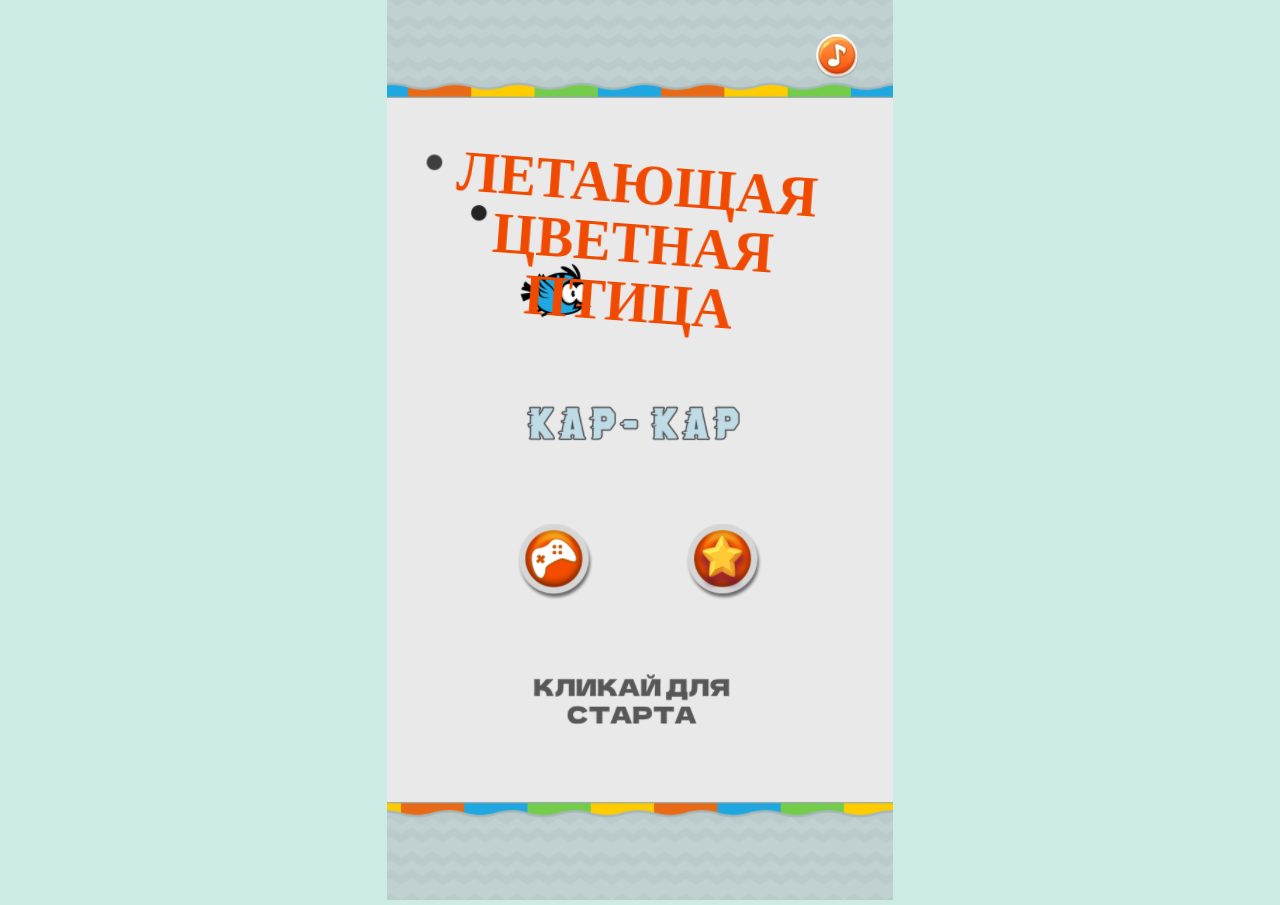
<file: 1/index.html>
<!DOCTYPE html>
<html>
<head>
<meta charset="UTF-8">
<title>Flappy color birds</title>
<meta name="viewport" content="width=device-width, initial-scale=1.0, maximum-scale=1.0, minimum-scale=1.0, user-scalable=no">

<meta name="generator" content="Scirra Construct">
	<meta name="author" content="Linbeck">
	<meta name="description" content="Flappy color birds">
	<link rel="manifest" href="appmanifest.json">
	<link rel="apple-touch-icon" sizes="128x128" href="icons/icon-128.png">
	<link rel="apple-touch-icon" sizes="256x256" href="icons/icon-256.png">
	<link rel="icon" type="image/png" href="icons/icon-256.png">

<link rel="stylesheet" href="style.css">


</head>
<body>

<script>
if (location.protocol.substr(0, 4) === "file")
{
	alert("Web exports won't work until you upload them. (When running on the file: protocol, browsers block many features from working for security reasons.)");
}
</script>

	<noscript>
		<div id="notSupportedWrap">
			<h2 id="notSupportedTitle">This content requires JavaScript</h2>
			<p class="notSupportedMessage">JavaScript appears to be disabled. Please enable it to view this content.</p>
		</div>
	</noscript>
	<script src="scripts/supportcheck.js"></script>
	<script src="scripts/offlineclient.js" type="module"></script>
	<script src="scripts/main.js" type="module"></script>
	<script src="scripts/register-sw.js" type="module"></script>

</body>
</html>
</file>
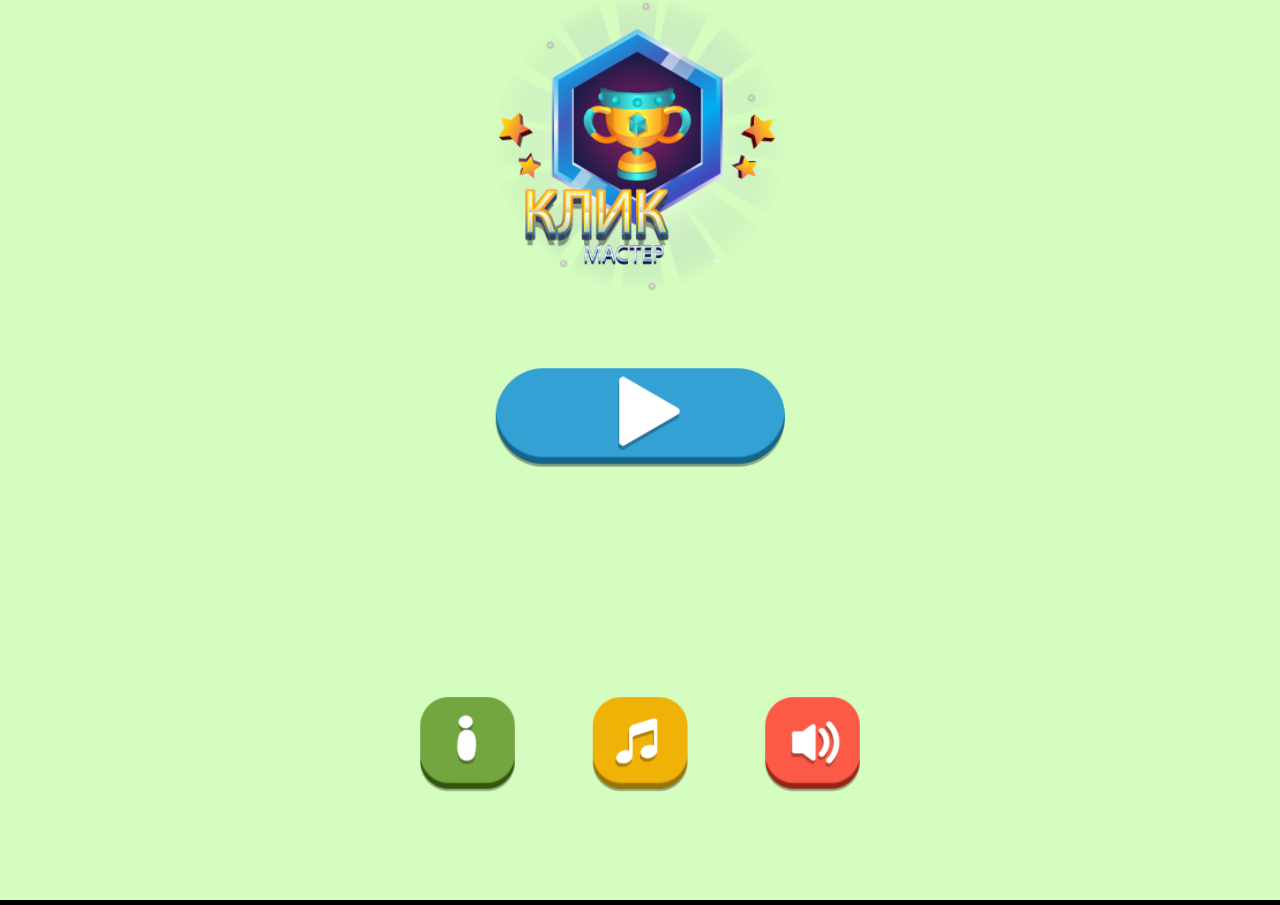
<file: na/index.html>
<!DOCTYPE html>
<html>
<head>
<meta charset="UTF-8">
<title>Нажми</title>
<meta name="viewport" content="width=device-width, initial-scale=1.0, maximum-scale=1.0, minimum-scale=1.0, user-scalable=no">

<meta name="generator" content="Scirra Construct">
	<meta name="author" content="st4life">
	<meta name="description" content="Нажми">
	<link rel="manifest" href="appmanifest.json">
	<link rel="apple-touch-icon" sizes="128x128" href="icons/icon-128.png">
	<link rel="apple-touch-icon" sizes="256x256" href="icons/icon-256.png">
	<link rel="icon" type="image/png" href="icons/icon-256.png">

<link rel="stylesheet" href="style.css">


</head>
<body>

<script>
if (location.protocol.substr(0, 4) === "file")
{
	alert("Web exports won't work until you upload them. (When running on the file: protocol, browsers block many features from working for security reasons.)");
}
</script>

	<noscript>
		<div id="notSupportedWrap">
			<h2 id="notSupportedTitle">This content requires JavaScript</h2>
			<p class="notSupportedMessage">JavaScript appears to be disabled. Please enable it to view this content.</p>
		</div>
	</noscript>
	<script src="scripts/supportcheck.js"></script>
	<script src="scripts/offlineclient.js" type="module"></script>
	<script src="scripts/main.js" type="module"></script>
	<script src="scripts/register-sw.js" type="module"></script>

</body>
</html>
</file>
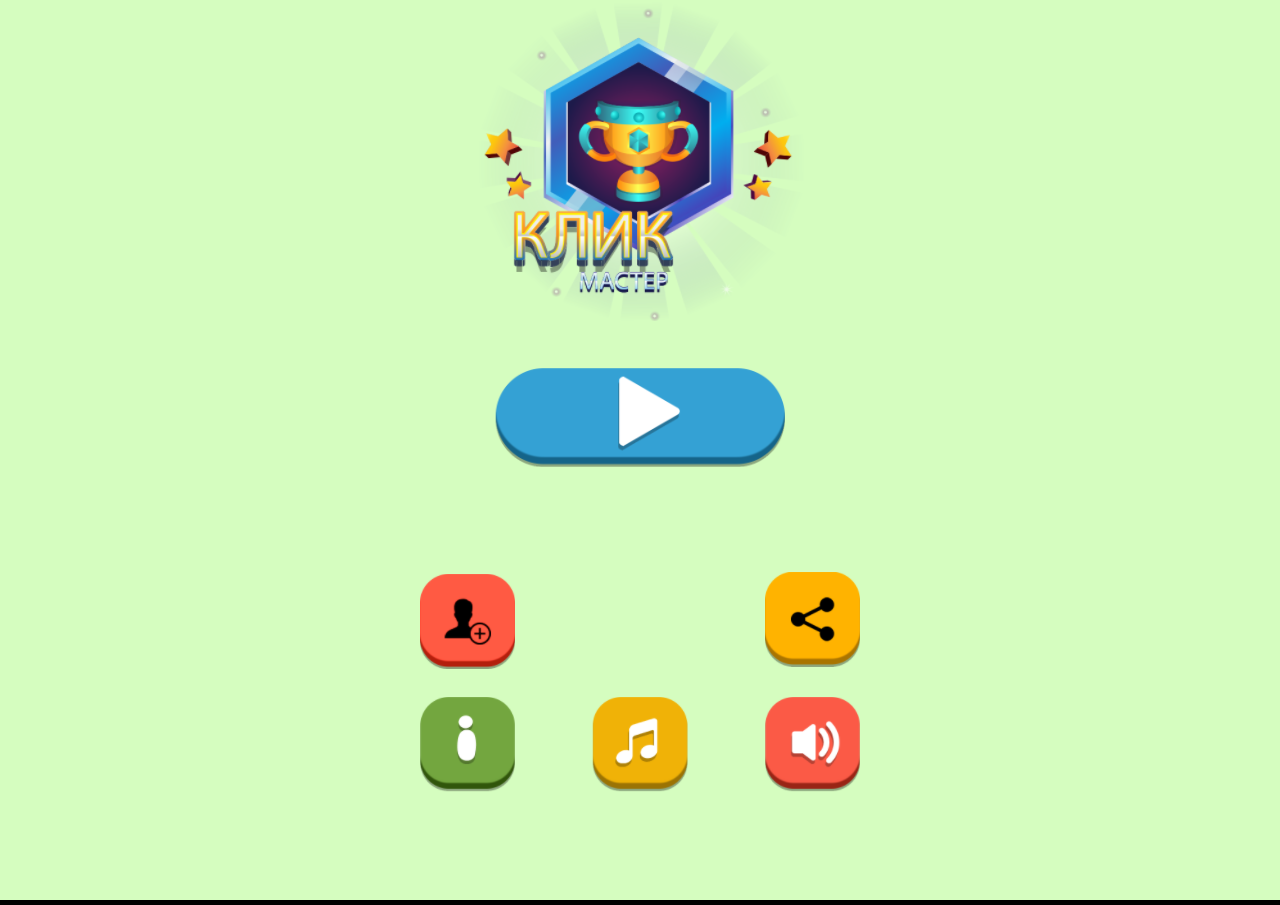
<file: nana/index.html>
<!DOCTYPE html>
<html>
<head>
<meta charset="UTF-8">
<title>Нажми</title>
<meta name="viewport" content="width=device-width, initial-scale=1.0, maximum-scale=1.0, minimum-scale=1.0, user-scalable=no">

<meta name="generator" content="Scirra Construct">
	<meta name="description" content="Нажми">
	<link rel="manifest" href="appmanifest.json">
	<link rel="apple-touch-icon" sizes="128x128" href="icons/icon-128.png">
	<link rel="apple-touch-icon" sizes="256x256" href="icons/icon-256.png">
	<link rel="icon" type="image/png" href="icons/icon-256.png">

<link rel="stylesheet" href="style.css">


</head>
<body>

<script>
if (location.protocol.substr(0, 4) === "file")
{
	alert("Web exports won't work until you upload them. (When running on the file: protocol, browsers block many features from working for security reasons.)");
}
</script>

	<noscript>
		<div id="notSupportedWrap">
			<h2 id="notSupportedTitle">This content requires JavaScript</h2>
			<p class="notSupportedMessage">JavaScript appears to be disabled. Please enable it to view this content.</p>
		</div>
	</noscript>
	<script src="scripts/supportcheck.js"></script>
	<script src="scripts/offlineclient.js" type="module"></script>
	<script src="scripts/main.js" type="module"></script>
	<script src="scripts/register-sw.js" type="module"></script>

</body>
</html>
</file>
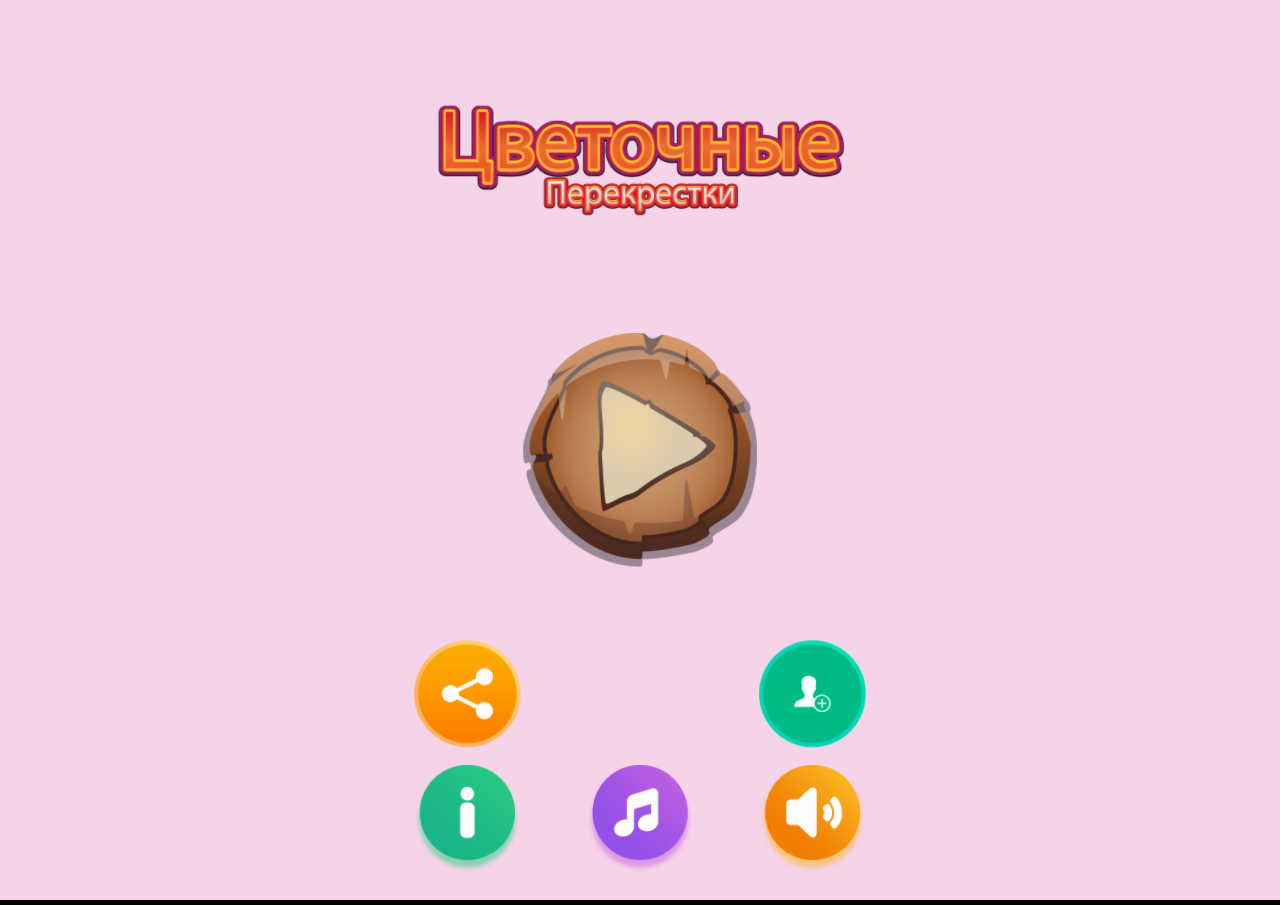
<file: pereki/index.html>
<!DOCTYPE html>
<html>
<head>
<meta charset="UTF-8">
<title>Цветные линии</title>
<meta name="viewport" content="width=device-width, initial-scale=1.0, maximum-scale=1.0, minimum-scale=1.0, user-scalable=no">

<meta name="generator" content="Scirra Construct">
	<meta name="author" content="st4life">
	<meta name="description" content="Цвет строки">
	<link rel="manifest" href="appmanifest.json">
	<link rel="apple-touch-icon" sizes="128x128" href="icons/icon-128.png">
	<link rel="apple-touch-icon" sizes="256x256" href="icons/icon-256.png">
	<link rel="apple-touch-icon" sizes="512x512" href="icons/icon-512.png">
	<link rel="icon" type="image/png" href="icons/icon-512.png">

<link rel="stylesheet" href="style.css">


</head>
<body>

<script>
if (location.protocol.substr(0, 4) === "file")
{
	alert("Web exports won't work until you upload them. (When running on the file: protocol, browsers block many features from working for security reasons.)");
}
</script>

	<noscript>
		<div id="notSupportedWrap">
			<h2 id="notSupportedTitle">This content requires JavaScript</h2>
			<p class="notSupportedMessage">JavaScript appears to be disabled. Please enable it to view this content.</p>
		</div>
	</noscript>
	<script src="scripts/supportcheck.js"></script>
	<script src="scripts/offlineclient.js" type="module"></script>
	<script src="scripts/main.js" type="module"></script>
	<script src="scripts/register-sw.js" type="module"></script>

</body>
</html>
</file>
<file: 1/style.css>
html, body {
	padding: 0;
	margin: 0;
	overflow: hidden;
	
	background: #ccebe5;
	color: white;
}

html, body, canvas {
	touch-action: none;
	touch-action-delay: none;
}

#notSupportedWrap {
	margin: 2em auto 1em auto;
	width: 75%;
	max-width: 45em;
	border: 2px solid #aaa;
	border-radius: 1em;
	padding: 2em;
	background-color: #f0f0f0;
	font-family: "Segoe UI", Frutiger, "Frutiger Linotype", "Dejavu Sans", "Helvetica Neue", Arial, sans-serif;
	color: black;
}

#notSupportedTitle {
	font-size: 1.8em;
}

.notSupportedMessage {
	font-size: 1.2em;
}

.notSupportedMessage em {
	color: #888;
}

/* bbcode styles */
.bbCodeH1 {
	font-size: 2em;
	font-weight: bold;
}

.bbCodeH2 {
	font-size: 1.5em;
	font-weight: bold;
}

.bbCodeH3 {
	font-size: 1.25em;
	font-weight: bold;
}

.bbCodeH4 {
	font-size: 1.1em;
	font-weight: bold;
}

.bbCodeItem::before {
	content: " • ";
}

/* For text icons converted to HTML: size the height to the line height
   preserving the aspect ratio. Also add position: relative as that allows
   just adding a 'top' style for the iconoffsety style. */
.c3-text-icon {
	height: 1em;
	width: auto;
	position: relative;
}

/* screen reader text */
.c3-screen-reader-text {
	position: absolute;
	width: 1px;
    height: 1px;
    overflow: hidden;
    clip: rect(1px, 1px, 1px, 1px);
}
</file>
<file: na/style.css>
html, body {
	padding: 0;
	margin: 0;
	overflow: hidden;
	
	background: #000000;
	color: white;
}

html, body, canvas {
	touch-action: none;
	touch-action-delay: none;
}

#notSupportedWrap {
	margin: 2em auto 1em auto;
	width: 75%;
	max-width: 45em;
	border: 2px solid #aaa;
	border-radius: 1em;
	padding: 2em;
	background-color: #f0f0f0;
	font-family: "Segoe UI", Frutiger, "Frutiger Linotype", "Dejavu Sans", "Helvetica Neue", Arial, sans-serif;
	color: black;
}

#notSupportedTitle {
	font-size: 1.8em;
}

.notSupportedMessage {
	font-size: 1.2em;
}

.notSupportedMessage em {
	color: #888;
}

/* bbcode styles */
.bbCodeH1 {
	font-size: 2em;
	font-weight: bold;
}

.bbCodeH2 {
	font-size: 1.5em;
	font-weight: bold;
}

.bbCodeH3 {
	font-size: 1.25em;
	font-weight: bold;
}

.bbCodeH4 {
	font-size: 1.1em;
	font-weight: bold;
}

.bbCodeItem::before {
	content: " • ";
}

/* screen reader text */
.c3-screen-reader-text {
	position: absolute;
	width: 1px;
    height: 1px;
    overflow: hidden;
    clip: rect(1px, 1px, 1px, 1px);
}
</file>
<file: nana/style.css>
html, body {
	padding: 0;
	margin: 0;
	overflow: hidden;
	
	background: #000000;
	color: white;
}

html, body, canvas {
	touch-action: none;
	touch-action-delay: none;
}

#notSupportedWrap {
	margin: 2em auto 1em auto;
	width: 75%;
	max-width: 45em;
	border: 2px solid #aaa;
	border-radius: 1em;
	padding: 2em;
	background-color: #f0f0f0;
	font-family: "Segoe UI", Frutiger, "Frutiger Linotype", "Dejavu Sans", "Helvetica Neue", Arial, sans-serif;
	color: black;
}

#notSupportedTitle {
	font-size: 1.8em;
}

.notSupportedMessage {
	font-size: 1.2em;
}

.notSupportedMessage em {
	color: #888;
}

/* bbcode styles */
.bbCodeH1 {
	font-size: 2em;
	font-weight: bold;
}

.bbCodeH2 {
	font-size: 1.5em;
	font-weight: bold;
}

.bbCodeH3 {
	font-size: 1.25em;
	font-weight: bold;
}

.bbCodeH4 {
	font-size: 1.1em;
	font-weight: bold;
}

.bbCodeItem::before {
	content: " • ";
}

/* screen reader text */
.c3-screen-reader-text {
	position: absolute;
	width: 1px;
    height: 1px;
    overflow: hidden;
    clip: rect(1px, 1px, 1px, 1px);
}
</file>
<file: pereki/style.css>
html, body {
	padding: 0;
	margin: 0;
	overflow: hidden;
	
	background: #000000;
	color: white;
}

html, body, canvas {
	touch-action: none;
	touch-action-delay: none;
}

#notSupportedWrap {
	margin: 2em auto 1em auto;
	width: 75%;
	max-width: 45em;
	border: 2px solid #aaa;
	border-radius: 1em;
	padding: 2em;
	background-color: #f0f0f0;
	font-family: "Segoe UI", Frutiger, "Frutiger Linotype", "Dejavu Sans", "Helvetica Neue", Arial, sans-serif;
	color: black;
}

#notSupportedTitle {
	font-size: 1.8em;
}

.notSupportedMessage {
	font-size: 1.2em;
}

.notSupportedMessage em {
	color: #888;
}

/* bbcode styles */
.bbCodeH1 {
	font-size: 2em;
	font-weight: bold;
}

.bbCodeH2 {
	font-size: 1.5em;
	font-weight: bold;
}

.bbCodeH3 {
	font-size: 1.25em;
	font-weight: bold;
}

.bbCodeH4 {
	font-size: 1.1em;
	font-weight: bold;
}

.bbCodeItem::before {
	content: " • ";
}

/* screen reader text */
.c3-screen-reader-text {
	position: absolute;
	width: 1px;
    height: 1px;
    overflow: hidden;
    clip: rect(1px, 1px, 1px, 1px);
}
</file>
